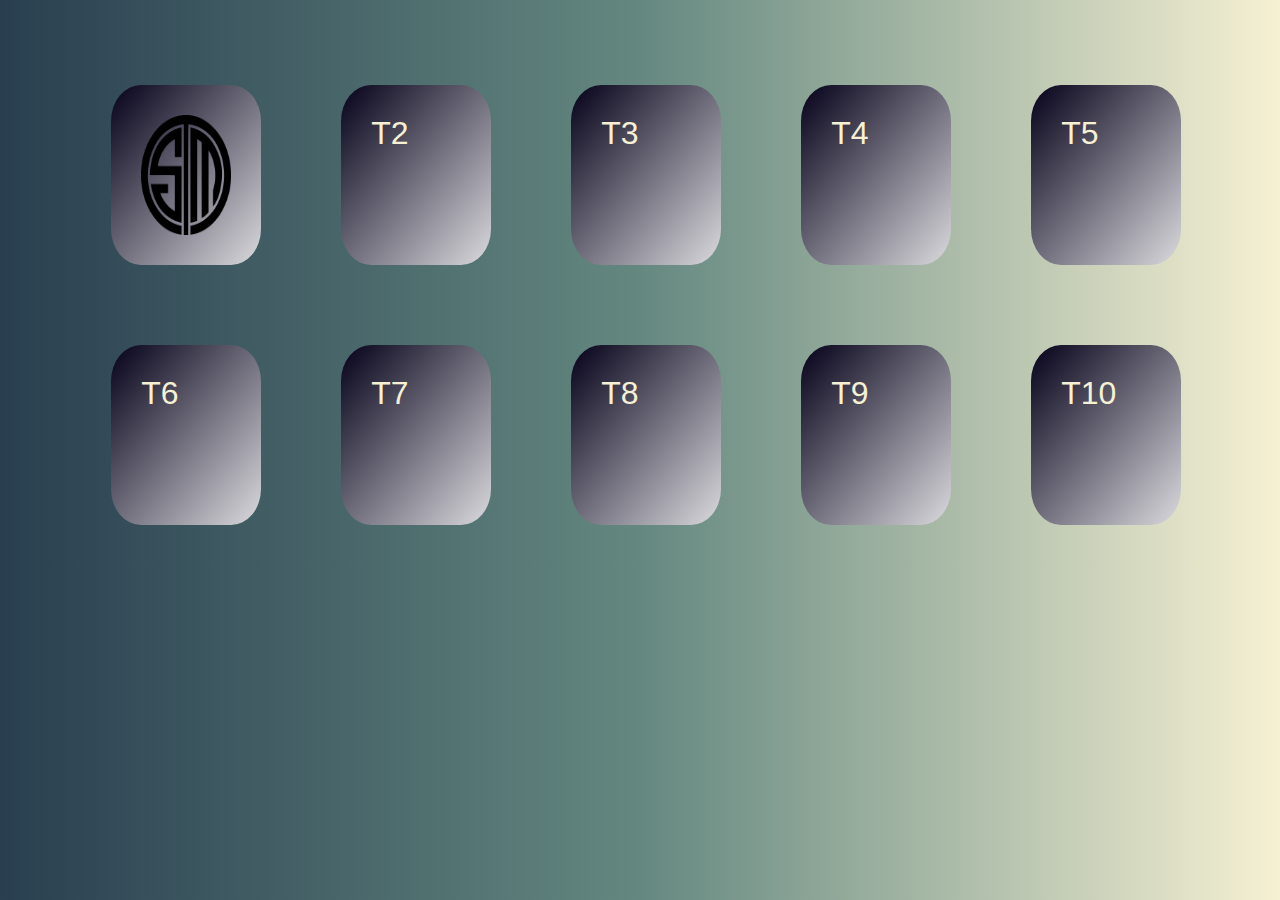
<file: index.html>
<!DOCTYPE html>
<html lang="nl">
<head>
    <meta charset="UTF-8">
    <link rel="stylesheet" href="styles/style.css">
    <script type="text/javascript" charset="utf-8"
            src="scripts/code.js"></script>
    <title>Title</title>
</head>
<body>
    <br>
    <div class="floatLeft">
        <img class="imgHover" src="images/TSM.png">
    </div>
    <div class="floatLeft">T2</div>
    <div class="floatLeft">T3</div>
    <div class="floatLeft">T4</div>
    <div class="floatLeft">T5</div>
    <div class="floatLeft">T6</div>
    <div class="floatLeft">T7</div>
    <div class="floatLeft">T8</div>
    <div class="floatLeft">T9</div>
    <div class="floatLeft">T10</div>
</body>
</html>
</file>
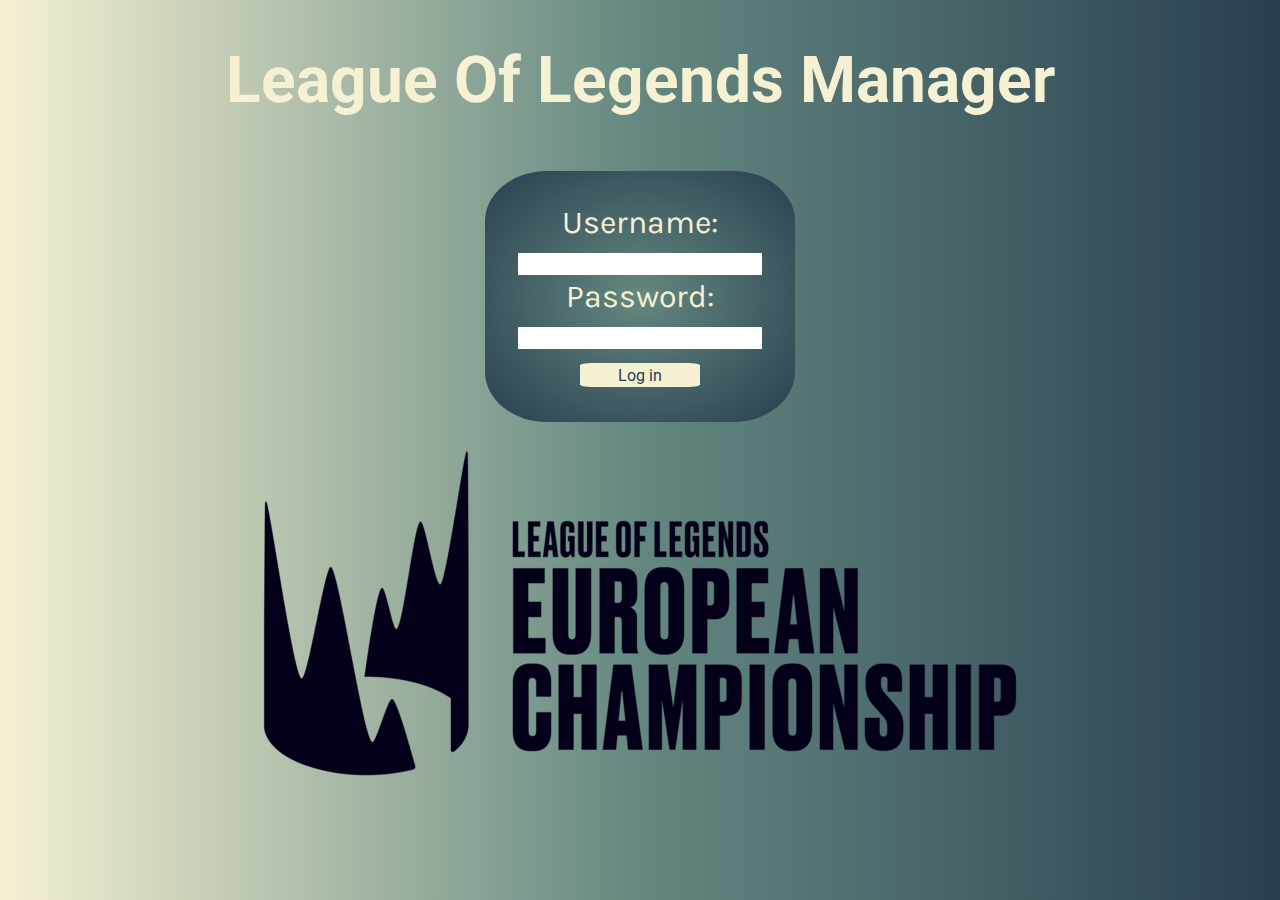
<file: login.html>
<!DOCTYPE html>
<html lang="nl">
<head>
    <meta charset="UTF-8">
    <link rel="stylesheet" href="styles/login.css">
    <link href="https://fonts.googleapis.com/css?family=Karla" rel="stylesheet">
    <link href="https://fonts.googleapis.com/css?family=Roboto" rel="stylesheet">
    <script type="text/javascript" charset="utf-8"
            src="scripts/login.js"></script>
    <script src="scripts/jquery-3.3.1.min.js"></script>

    <title>Title</title>
</head>
<body>
<h1 class="title">League Of Legends Manager</h1>
<div id="container">
    <div class="centered">
        <form class="loginForm">
            Username:<br>
            <input type="text" name="username" class="textBox"><br>
            Password:<br>
            <input type="password" name="password" class="textBox"><br>
            <a href="index.html"><input type="button" value="Log in" class="submitBtn"></a>
        </form>
    </div>
</div>
<img class="centerImg" src="images/LEC_2019.png">
</body>
</html>
</file>
<file: styles/style.css>
body{
    background: #648880;
    background: linear-gradient(to left, #f6f1d3, #648880, #293f50);
    font-family: 'Karla', sans-serif;
    font-size: 2em;
    color: #f6f1d3;
}

.floatLeft{
    display: block;
    float: left;
    margin: 40px;
    padding: 30px;
    position: relative;
    left: 5%;
    border: none;
    height: 120px;
    width: 90px;
    background: linear-gradient(to bottom right, #040019,#272439,#4B485A,#6F6D7B,#93919C,#B7B6BD,#DBDADE);
    border-radius: 20%;
    cursor: pointer;
    transition: 1s ease;
}

.floatLeft:hover{
    background: linear-gradient(135deg, #000000 0%,#000000 25%,#1e539e 50%,#ff3083 75%,#7800a8 100%);    transition: 1s ease;
}

.imgHover{
    height: 120px;
    width: 90px;
}
</file>
<file: styles/login.css>
.centered{
    display: flex;
    text-align: center;
    justify-content: center;
    align-items: center;
}

.container{
    position: center;
}

.textBox{
    width: 240px;
    margin-top: 5px;
    height: 20px;
    font-family: 'Karla', sans-serif;
    font-size: 0.5em;
    border: none;
}

.submitBtn{
    width: 120px;
    height: 24px;
    color: #293f50;
    background-color: #f6f1d3;
    border: none;
    border-radius: 10%;
    cursor: pointer;
    font-family: 'Roboto', sans-serif;
    font-size: 0.5em;
}

body{
    background: #648880;
    background: linear-gradient(to right, #f6f1d3, #648880, #293f50);
    font-family: 'Karla', sans-serif;
    font-size: 2em;
    color: #f6f1d3;
}

.loginForm{
    background: #466368;
    background: radial-gradient(#648880, #293f50);
    border-radius: 20%;
    padding: 33px;
    margin: 10px;
}

.title{
    font-family: 'Roboto', sans-serif;
    text-align: center;
    color: #f6f1d3;
}

.container{
    position: center;
}

.textBox{
    width: 240px;
    margin-top: 5px;
    height: 20px;
    font-family: 'Karla', sans-serif;
    font-size: 0.5em;
    border: none;
}

.submitBtn{
    width: 120px;
    height: 24px;
    color: #293f50;
    background-color: #f6f1d3;
    border: none;
    border-radius: 10%;
    cursor: pointer;
}

body{
    background: #648880;
    background: linear-gradient(to right, #f6f1d3, #648880, #293f50);
    font-family: 'Karla', sans-serif;
    font-size: 2em;
    color: #f6f1d3;
}

.loginForm{
    background: #466368;
    background: radial-gradient(#648880, #293f50);
    border-radius: 20%;
    padding: 33px;
    margin: 10px;
}

.centerImg{
    display: block;
    margin-left: auto;
    margin-right: auto;
}
</file>
